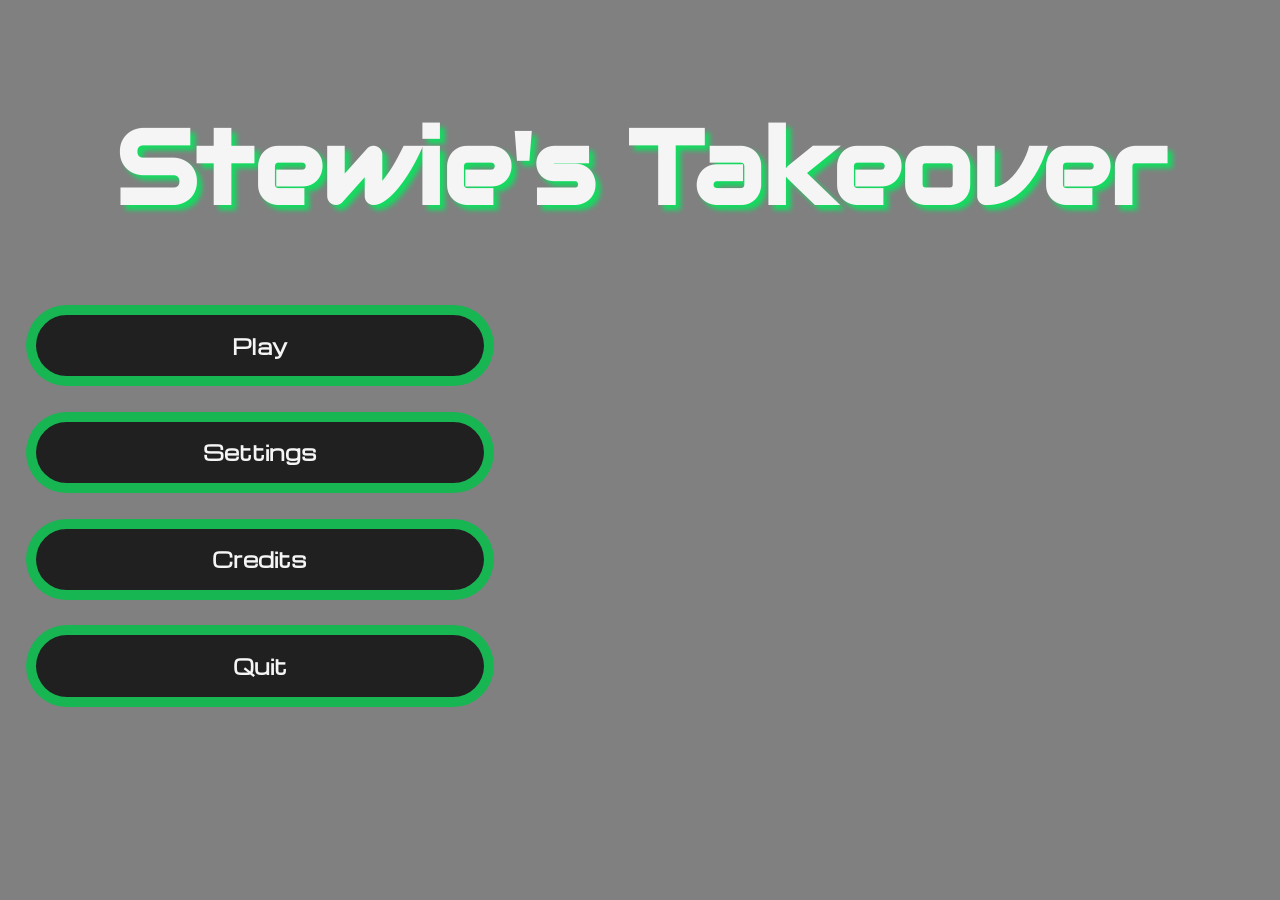
<file: index.html>
<!DOCTYPE html>
<html lang="en">

<head>
    <meta charset="UTF-8">
    <meta name="viewport" content="width=device-width, initial-scale=1.0">
    <link rel="preconnect" href="https://fonts.googleapis.com">
    <link rel="preconnect" href="https://fonts.gstatic.com" crossorigin>
    <link href="https://fonts.googleapis.com/css2?family=Audiowide&family=Michroma&display=swap" rel="stylesheet">
    <link rel="stylesheet" href="resources/index.css">
    <title>Menu</title>
</head>

<body>
    <h1>Stewie's Takeover</h1>
    <div class="button" id="playBtn">
        <h2>Play</h2>
    </div>
    <div class="button" id="setBtn">
        <h2>Settings</h2>
    </div>
    <div class="button" id="credBtn">
        <h2>Credits</h2>
    </div>
    <div class="button" id="quitBtn">
        <h2>Quit</h2>
    </div>
    <script src="resources/scripts/index.js"></script>
</body>

</html>
</file>
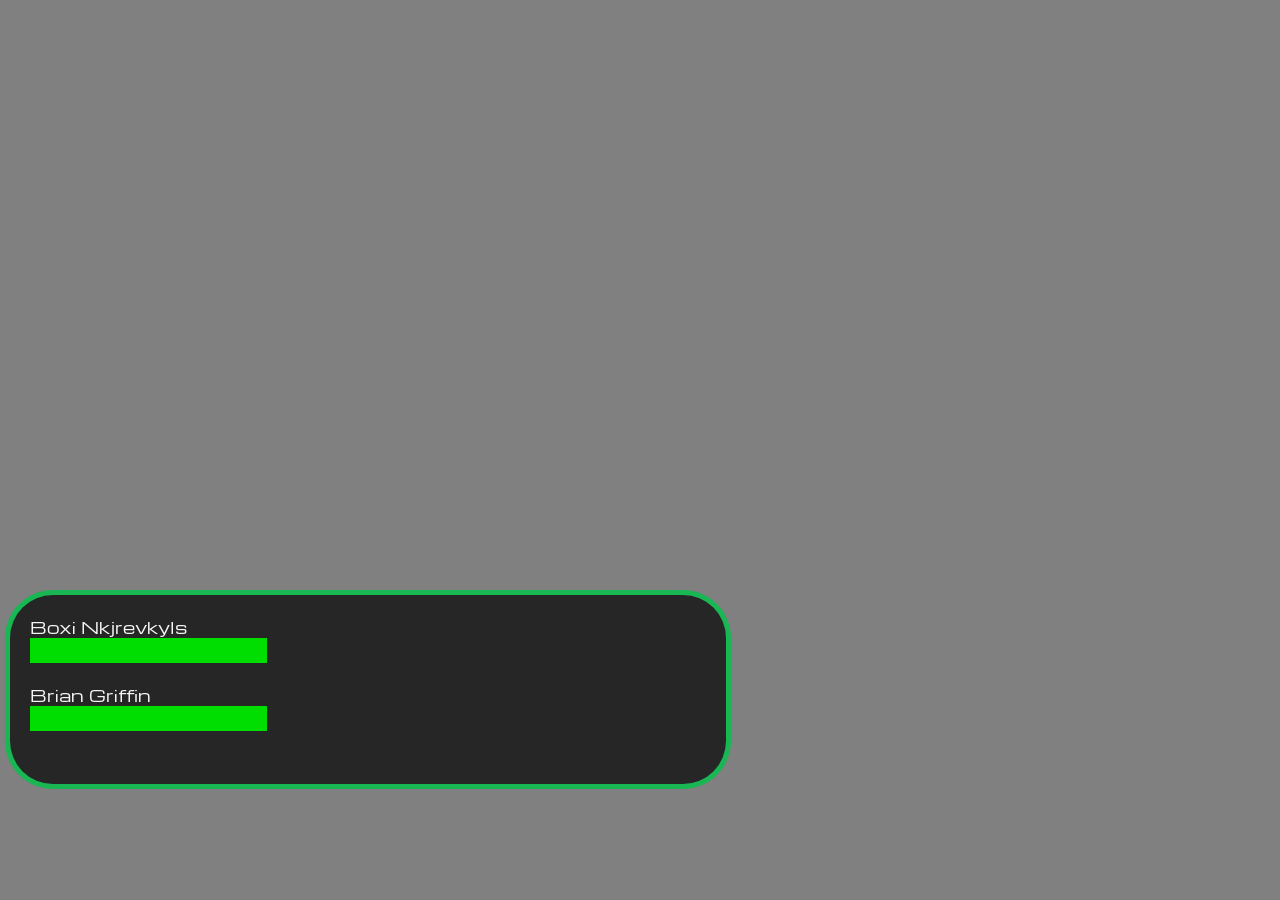
<file: combat.html>
<!DOCTYPE html>
<html lang="en">

<head>
    <meta charset="UTF-8">
    <meta name="viewport" content="width=device-width, initial-scale=1.0">
    <link rel="preconnect" href="https://fonts.googleapis.com">
    <link rel="preconnect" href="https://fonts.gstatic.com" crossorigin>
    <link href="https://fonts.googleapis.com/css2?family=Michroma&display=swap" rel="stylesheet">
    <link rel="stylesheet" href="resources/combat.css">
    <title>fieghteng UI</title>
</head>

<body>
    <div id="gameWindow"></div>
    <div id="allUi">
        <div id="textUi">
            <div class="partyMember">
                <p>Boxi Nkjrevkyls</p>
                <!--hes polish-->
                <div class="healthbar" id="boxiHealthbar"><div id="boxiHealthFill"></div></div>
                
            </div>
            <div class="partyMember">
                <p>Brian Griffin</p>
                <div class="healthbar" id="brianHealthbar"><div id="brianHealthFill"></div></div>
                
            </div>
        </div>
        <div id="btnContainer">
        </div>
    </div>
    <script src="resources/scripts/combat.js"></script>
</body>

</html>
</file>
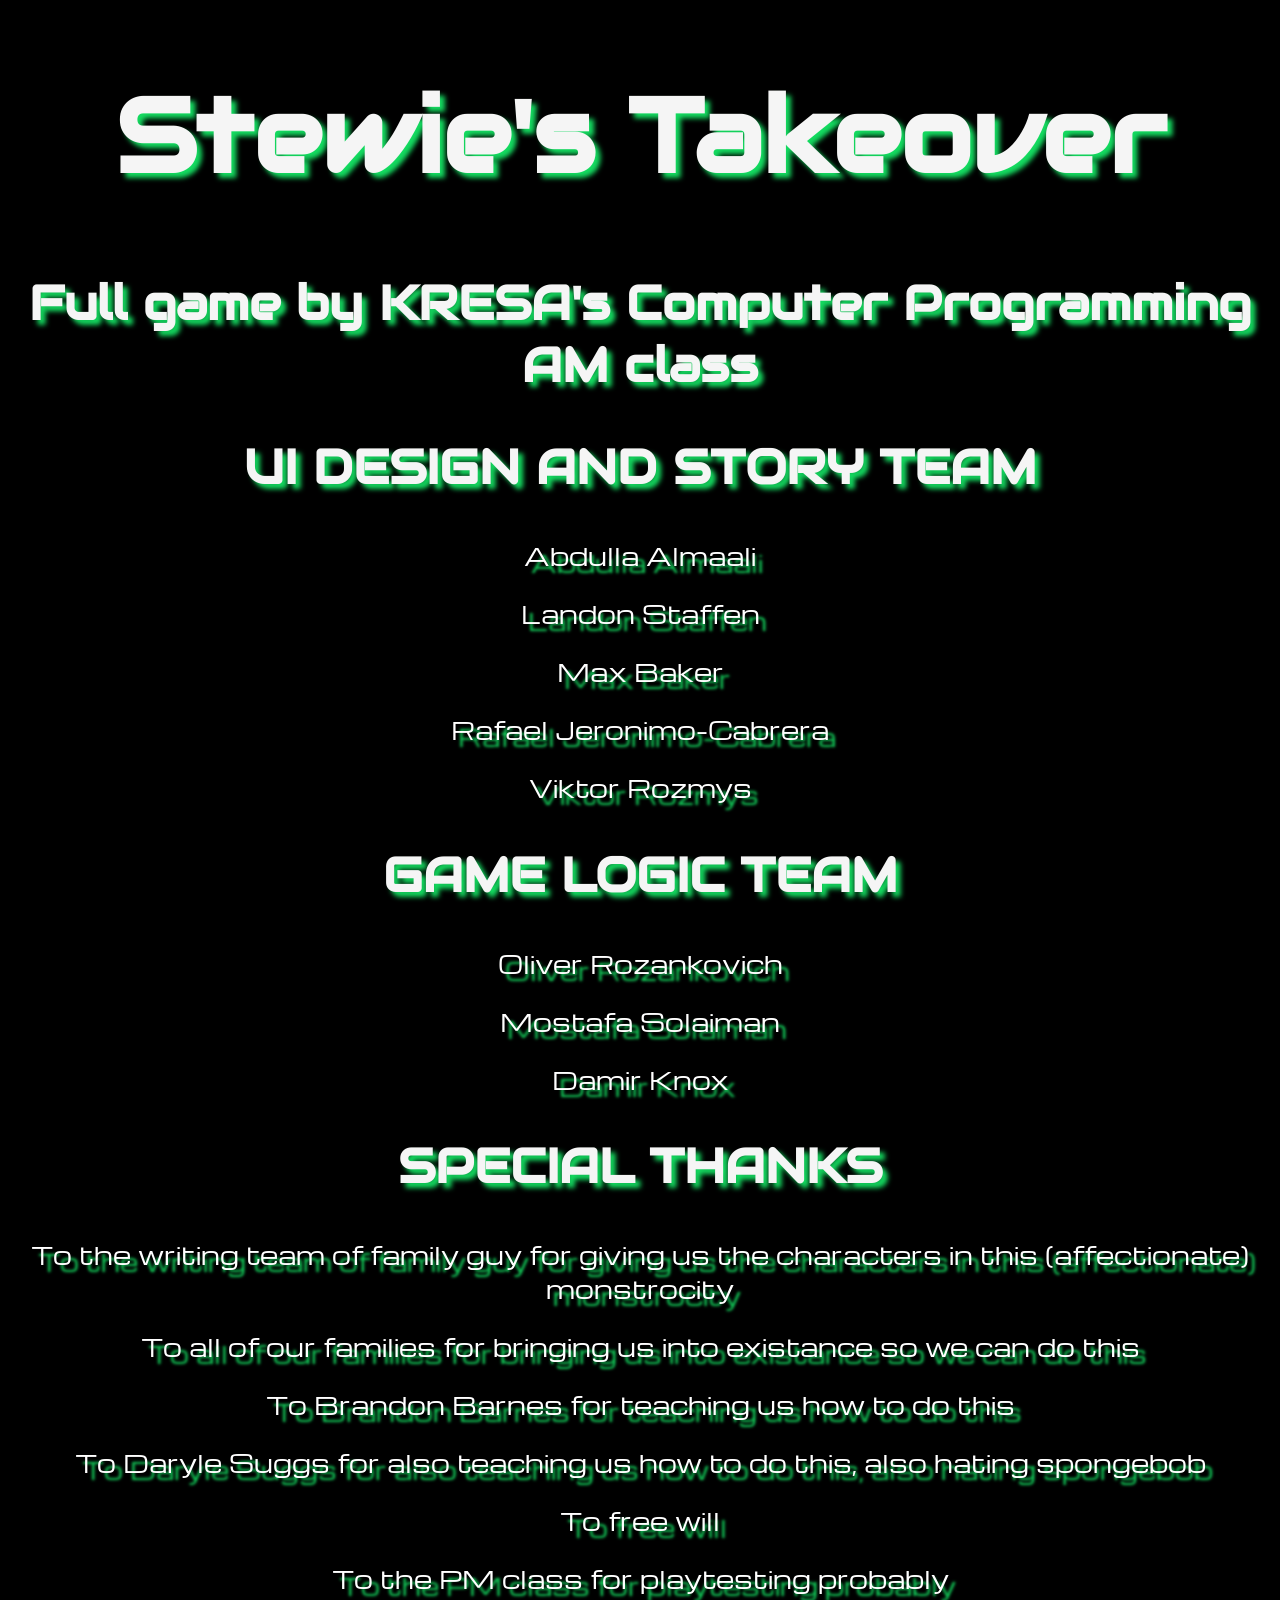
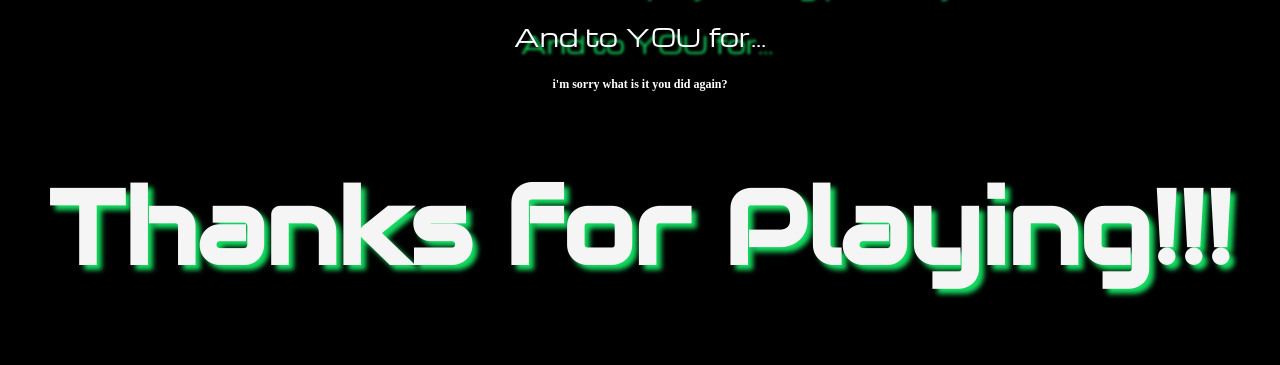
<file: credits.html>
<!DOCTYPE html>
<html lang="en">
<head>
    <meta charset="UTF-8">
    <meta name="viewport" content="width=device-width, initial-scale=1.0">
    <link href="https://fonts.googleapis.com/css2?family=Audiowide&family=Michroma&display=swap" rel="stylesheet">
    <link rel="stylesheet" href="resources/credits.css">
    <title>Credits</title>
</head>
<body>
    <h1>Stewie's Takeover</h1>
    <h2>Full game by KRESA's Computer Programming AM class</h2>
    <h2>UI DESIGN AND STORY TEAM</h2>
    <p>Abdulla Almaali</p>
    <p>Landon Staffen</p>
    <p>Max Baker</p>
    <p>Rafael Jeronimo-Cabrera</p>
    <p>Viktor Rozmys</p>
    <h2>GAME LOGIC TEAM</h2>
    <p>Oliver Rozankovich</p>
    <p>Mostafa Solaiman</p>
    <p>Damir Knox</p>
    <h2>SPECIAL THANKS</h2>
    <p>To the writing team of family guy for giving us the characters in this (affectionate) monstrocity</p>
    <p>To all of our families for bringing us into existance so we can do this</p>
    <p>To Brandon Barnes for teaching us how to do this</p>
    <p>To Daryle Suggs for also teaching us how to do this, also hating spongebob</p>
    <p>To free will</p>
    <p>To the PM class for playtesting probably</p>
    <p>And to YOU for...</p>
    <h4>i'm sorry what is it you did again?</h4>
    <h1>Thanks for Playing!!!</h1>
</body>
</html>
</file>
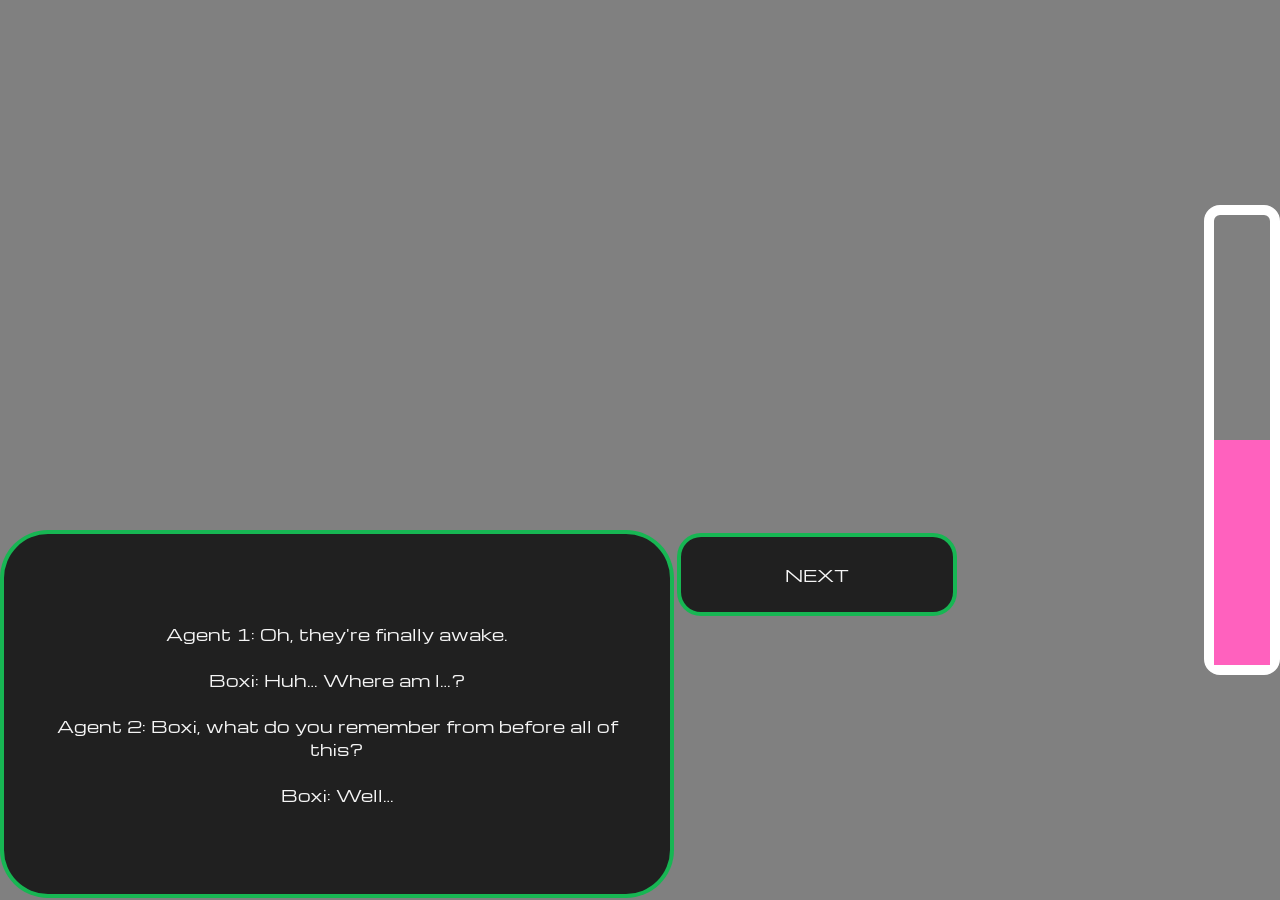
<file: menuanddialoguefiles/dialogue.html>
<!DOCTYPE html>
<html lang="en">

<head>
    <meta charset="UTF-8">
    <meta name="viewport" content="width=device-width, initial-scale=1.0">
    <link rel="preconnect" href="https://fonts.googleapis.com">
    <link rel="preconnect" href="https://fonts.gstatic.com" crossorigin>
    <link href="https://fonts.googleapis.com/css2?family=Michroma&display=swap" rel="stylesheet">
    <link rel="stylesheet" href="dialogue.css">
    <title>Dialogue UI</title>
</head>

<body>
    <div id="gameWindow"></div>
    <div id="friendBar">
        <div id="friendBarFill"></div>
    </div>
    <div id="mainUi">
        <div id="dialougeBox">
            <!-- example text gone, tell me if you want it back -->
        </div>
        <div id="optionBox">
        </div>
    </div>

    <script src="dialogue.js"></script>
</body>

</html>
</file>
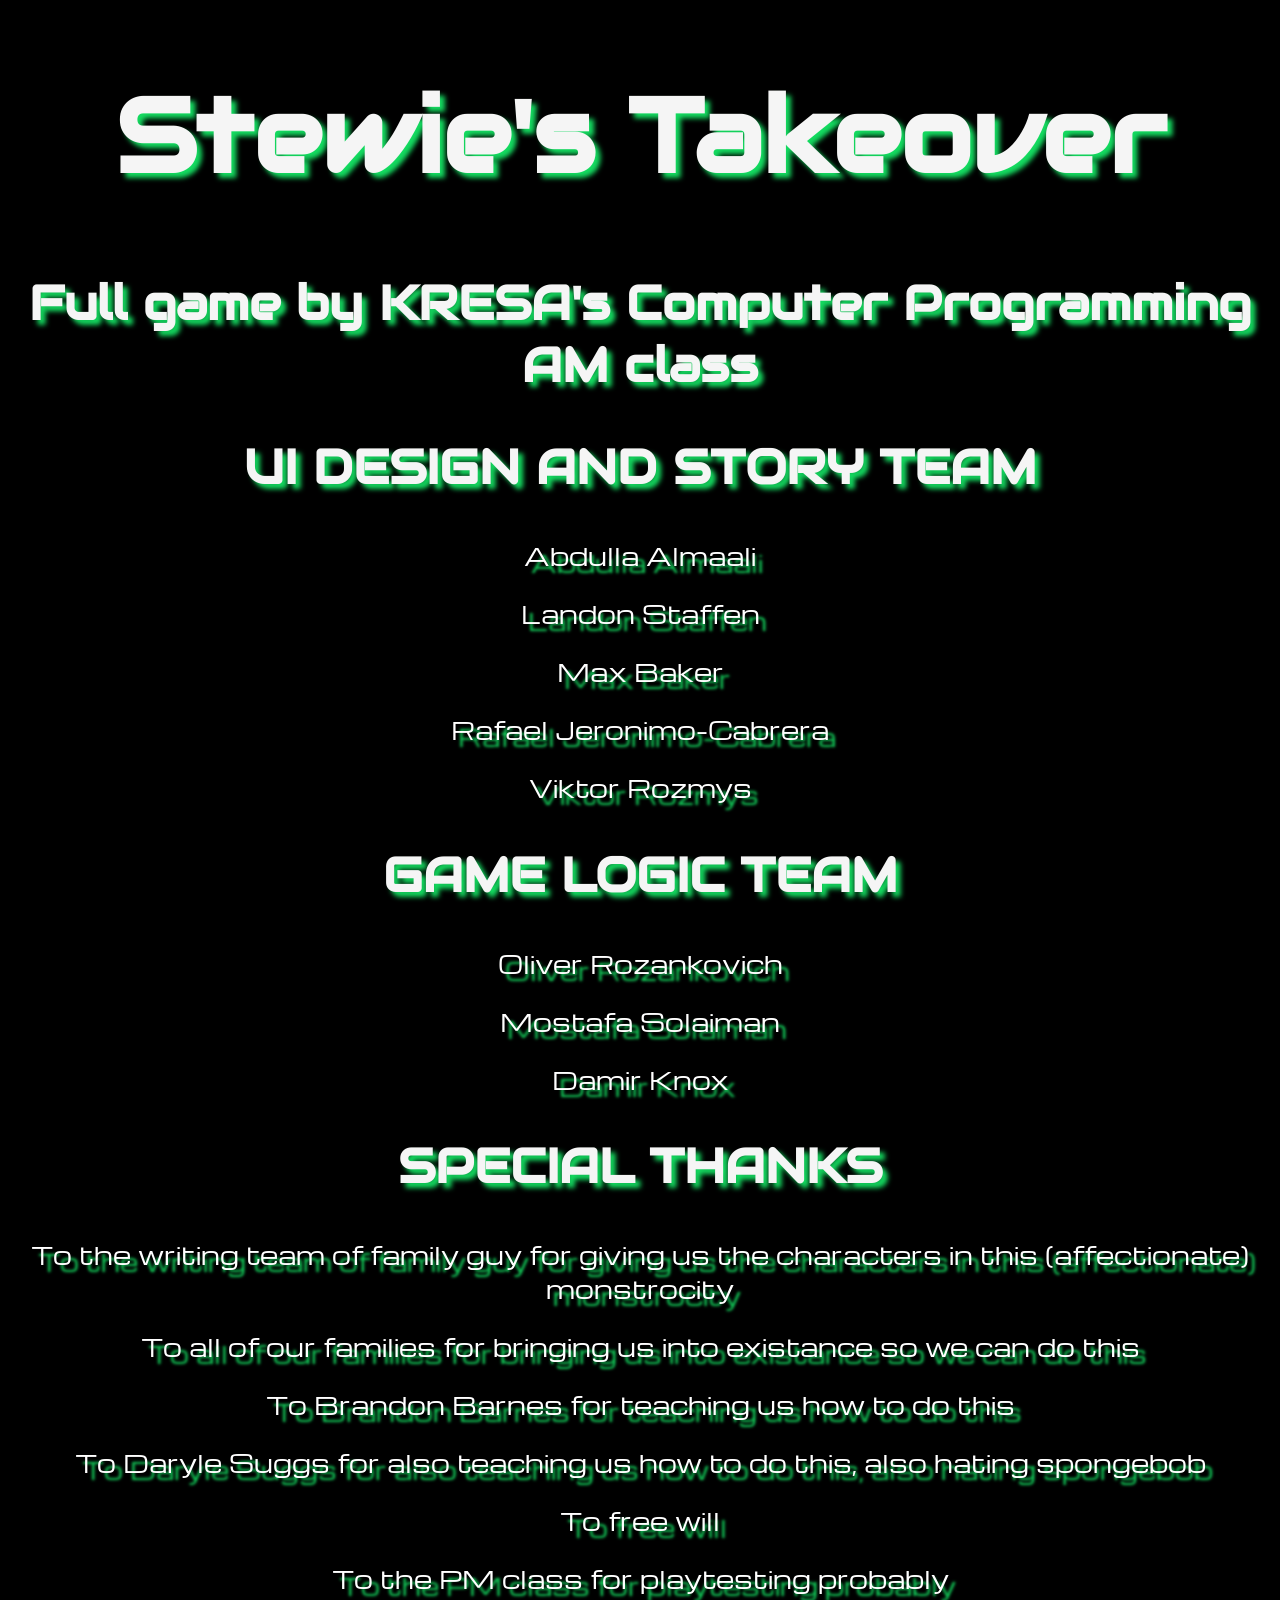
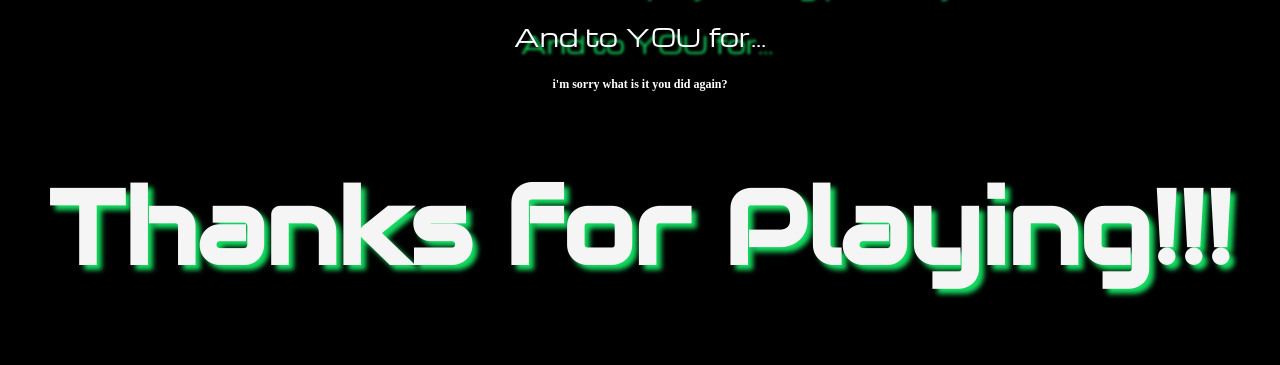
<file: VRGlitchWireframes/credits.html>
<!DOCTYPE html>
<html lang="en">
<head>
    <meta charset="UTF-8">
    <meta name="viewport" content="width=device-width, initial-scale=1.0">
    <link href="https://fonts.googleapis.com/css2?family=Audiowide&family=Michroma&display=swap" rel="stylesheet">
    <link href="credits.css" rel="stylesheet">
    <title>Credits</title>
</head>
<body>
    <h1>Stewie's Takeover</h1>
    <h2>Full game by KRESA's Computer Programming AM class</h2>
    <h2>UI DESIGN AND STORY TEAM</h2>
    <p>Abdulla Almaali</p>
    <p>Landon Staffen</p>
    <p>Max Baker</p>
    <p>Rafael Jeronimo-Cabrera</p>
    <p>Viktor Rozmys</p>
    <h2>GAME LOGIC TEAM</h2>
    <p>Oliver Rozankovich</p>
    <p>Mostafa Solaiman</p>
    <p>Damir Knox</p>
    <h2>SPECIAL THANKS</h2>
    <p>To the writing team of family guy for giving us the characters in this (affectionate) monstrocity</p>
    <p>To all of our families for bringing us into existance so we can do this</p>
    <p>To Brandon Barnes for teaching us how to do this</p>
    <p>To Daryle Suggs for also teaching us how to do this, also hating spongebob</p>
    <p>To free will</p>
    <p>To the PM class for playtesting probably</p>
    <p>And to YOU for...</p>
    <h4>i'm sorry what is it you did again?</h4>
    <h1>Thanks for Playing!!!</h1>
</body>
</html>
</file>
<file: resources/index.css>
body{
    background-color: grey;
    margin: 0px;
}
h1{
    font-size: 6.5rem;
    text-align: center;
    font-family: "Audiowide", sans-serif;
    text-shadow: 5px 5px 5px rgb(20, 219, 96);
    color: whitesmoke;
    margin-top: 8%;
}
h2{
    font-family:'Michroma', 'Lucida Sans Unicode', 'Lucida Grande', 'Lucida Sans', Arial, sans-serif;
    color: whitesmoke;
    font-size: 1.25rem;
}
.button{
    border: 10px solid rgba(20, 219, 96, 0.8);
    background-color: rgba(0, 0, 0, 0.75);
    width: 35%;
    height: 10%;
    margin: 2%;
    text-align: center;
    justify-self: center;
    align-items: center;
    border-radius: 3rem;
}
.button:hover{
    background-color: rgba(100, 125, 100, 0.7);
    cursor: pointer;
}
</file>
<file: resources/combat.css>
html{
    height: 100%;
}
body{
    margin:0px;
    background-color: gray;
    height:100%
}
#gameWindow{
    width: 100%;
    height: 100%;
}
#allUi{
    display:flex;
    flex-wrap: wrap;
    height: 30%;
    width: 57.5%;
    position:fixed;
    bottom: 5%;
    justify-self: center;
}
p{
    margin: 0px;
    font-family: 'Michroma', 'Lucida Sans Unicode', 'Lucida Grande', 'Lucida Sans', Arial, sans-serif;
    color: whitesmoke;
    font-size: 1rem;
}
#textUi{
    width:100%;
    height: 70%;
    background-color: rgba(0, 0, 0, 0.7);
    border: 5px solid rgba(20, 219, 96, 0.8);
    border-radius: 3rem;
    margin: 5px;
}
#btnContainer{
    width:100%;
    height: 23%;
    display:flex;
}
.button{
    background-color: rgba(0, 0, 0, 0.7);
    border: 5px solid rgba(20, 219, 96, 0.8);
    text-align: center;
    align-content: center;
    width: 33%;
    height: 85%;
    border-radius: 3rem;
}
.partyMember{
    margin: 20px;
}
.healthbar{
    height:25px;
    background-color: #b00;
    justify-content: center;
    width: 35%;
}
.healthbar p{
    position:fixed;
    justify-self: center;
    color: #eef
}
#boxiHealthFill{
    background-color: #0d0;
    justify-self: end;
    height: 100%;
    width: 100%; /* <--adjust this to adjust boxi's healthbar.  */
}
#brianHealthFill{
    background-color: #0d0;
    justify-self: end;
    height: 100%;
    width: 100%; /* <--adjust this to adjust brian's healthbar.  */
}
.button:hover{
    background-color: rgba(100, 125, 100, 0.7);
    cursor: pointer;
}
</file>
<file: resources/credits.css>
body{
    margin: 0px;
    background-color: black;
}
h1{
    font-size: 6.5rem;
    text-align: center;
    font-family: "Audiowide", sans-serif;
    text-shadow: 5px 5px 5px rgb(20, 219, 96);
    color: whitesmoke;
}
h2{
    font-size: 3rem;
    text-align: center;
    font-family: "Audiowide", sans-serif;
    text-shadow: 5px 5px 5px rgb(20, 219, 96);
    color: whitesmoke;
}
p{
    font-size: 1.5rem;
    text-align: center;
    font-family: "Michroma", sans-serif;
    text-shadow: 7px 7px 3px rgb(20, 219, 96);
    color: white;
}
h4{
    font-size: .75rem;
    text-align: center;
    color: white;
}
</file>
<file: menuanddialoguefiles/dialogue.css>
body{
    margin: 0px;
    background-color: grey;
    height: 100vh;
    align-content: center;
}
#gameWindow{
    width: 100%;
    height: 100%
}
p{
    color:whitesmoke;
    margin: 10px;
    font-family:'Michroma', 'Lucida Sans Unicode', 'Lucida Grande', 'Lucida Sans', Arial, sans-serif;
    font-size: 1rem;
}
#mainUi{
    position: fixed;
    bottom: 10px;
    display: flex;
    justify-self: center;
    width: 75%;
    height: 40%;
}
#dialougeBox{
    background-color: rgba(0, 0, 0, 0.75);;
    display:flex;
    align-items: center;
    justify-content: center;
    text-align: center;
    width: 70%;
    height: 100%;
    border-radius: 3rem;
    border: 4px solid rgba(20, 219, 96, 0.8);
}
#optionBox{
    display: flex;
    flex-wrap: wrap;
    height: 100%;
    width: 30%;
}
.option{
    background-color: rgba(0, 0, 0, 0.75);
    border: 4px solid rgba(20, 219, 96, 0.8);
    display:flex;
    align-items: center;
    justify-content: center;
    border-radius: 1.5rem;
    width: 100%;
    height: 21%;
    margin: 1%;
}
#friendBar{
    position:fixed;
    right: 0px;
    bottom: 25%;
    height:50%;
    width: calc(2% + 30px);
    border: 10px solid white;
    border-radius: 1rem;
    align-content: end;
}
#friendBarFill{
    background-color: rgba(255, 97, 190, 1);
    width: 100%;
    height: 50%; /* <--- Change this number for the fillness of the friendship meter*/
}
#friendBar p{
    color: black;
    margin: 5px;
    text-align: center;
}
.option:hover{
    background-color: rgba(100, 125, 100, 0.75);
    cursor: pointer;
}
</file>
<file: VRGlitchWireframes/credits.css>
body{
    margin: 0px;
    background-color: black;
}
h1{
    font-size: 6.5rem;
    text-align: center;
    font-family: "Audiowide", sans-serif;
    text-shadow: 5px 5px 5px rgb(20, 219, 96);
    color: whitesmoke;
}
h2{
    font-size: 3rem;
    text-align: center;
    font-family: "Audiowide", sans-serif;
    text-shadow: 5px 5px 5px rgb(20, 219, 96);
    color: whitesmoke;
}
p{
    font-size: 1.5rem;
    text-align: center;
    font-family: "Michroma", sans-serif;
    text-shadow: 7px 7px 3px rgb(20, 219, 96);
    color: white;
}
h4{
    font-size: .75rem;
    text-align: center;
    color: white;
}
</file>
